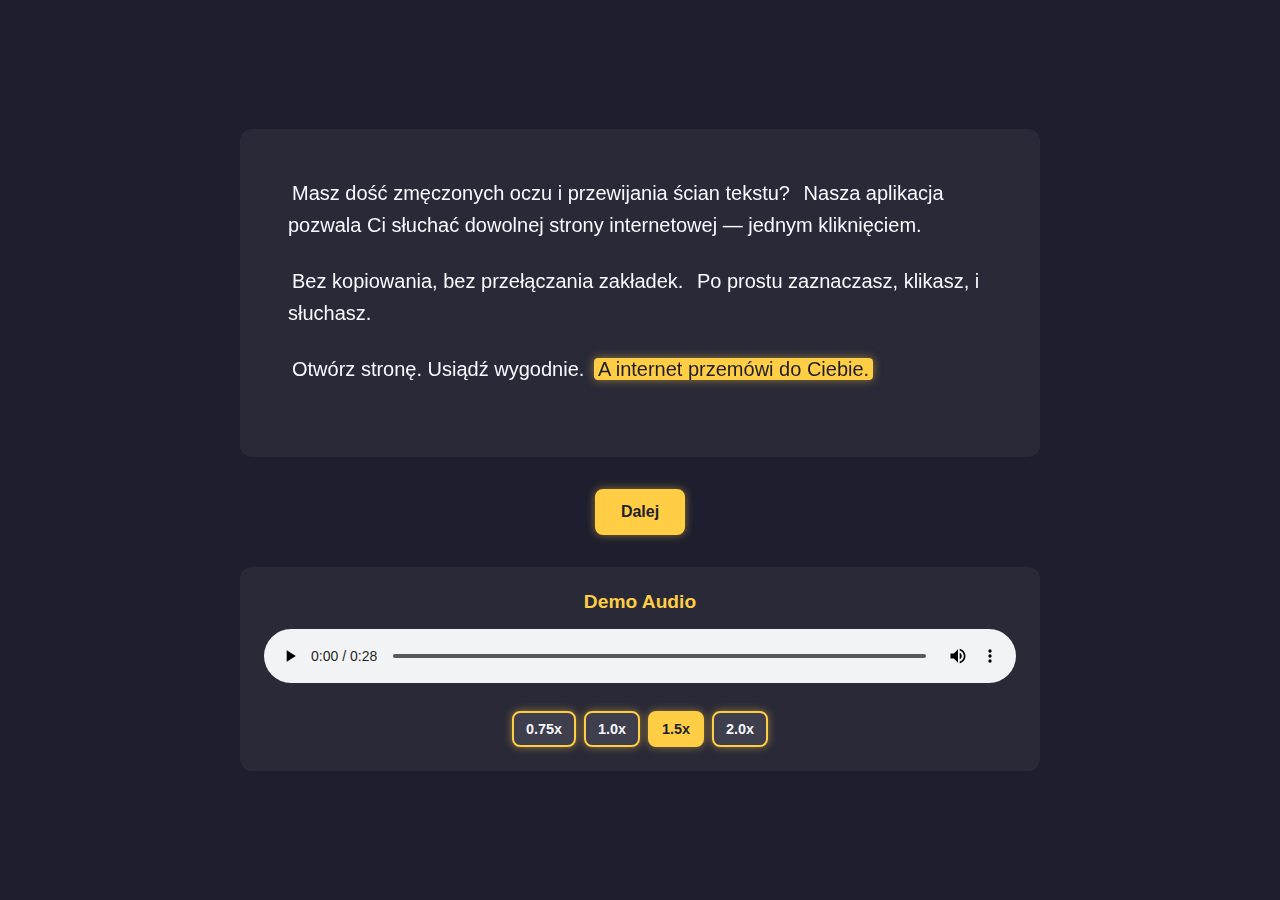
<file: index.html>
<!DOCTYPE html>
<html lang="pl">
<head>
    <meta charset="UTF-8">
    <meta name="viewport" content="width=device-width, initial-scale=1.0">
    <title>Web Reader</title>
    <style>
        * {
            margin: 0;
            padding: 0;
            box-sizing: border-box;
            font-family: 'Segoe UI', Tahoma, Geneva, Verdana, sans-serif;
        }
        
        body {
            background-color: #1E1E2E;
            color: #F8F9FC;
            display: flex;
            justify-content: center;
            align-items: center;
            min-height: 100vh;
            padding: 2rem;
        }
        
        .container {
            max-width: 800px;
            width: 100%;
        }
        
        .content {
            background: rgba(255, 255, 255, 0.05);
            border-radius: 12px;
            padding: 3rem;
            line-height: 1.6;
            font-size: 1.25rem;
            overflow-wrap: break-word;
            word-wrap: break-word;
            word-break: break-word;
            overflow: hidden;
        }
        
        .highlight {
            background-color: #FFCE44;
            color: #1E1E2E;
            padding: 0 0.25rem;
            border-radius: 4px;
            transition: background-color 0.5s ease-in-out, color 0.5s ease-in-out, box-shadow 0.5s ease-in-out;
            box-shadow: 0 0 10px rgba(255, 206, 68, 0.5);
        }
        
        .sentence {
            position: relative;
            transition: transform 0.3s ease;
            display: inline;
            padding: 0 0.25rem;
            box-sizing: border-box;
            transform-origin: center;
            will-change: transform;
            /* Allow text to wrap naturally */
            white-space: normal;
        }
        
        /* For paragraphs, allow wrapping between sentences */
        p {
            margin-bottom: 1.5rem;
            white-space: normal;
            overflow-wrap: break-word;
            word-wrap: break-word;
            hyphens: auto;
        }
        
        @media (max-width: 768px) {
            .content {
                padding: 2rem;
                font-size: 1.1rem;
            }
        }
        
        .button-container {
            display: flex;
            justify-content: center;
            margin-top: 2rem;
        }
        
        button {
            background-color: #FFCE44;
            color: #1E1E2E;
            border: 2px solid #FFCE44;
            padding: 0.75rem 1.5rem;
            border-radius: 8px;
            font-size: 1rem;
            font-weight: 600;
            cursor: pointer;
            transition: all 0.3s ease;
            box-shadow: 0 0 8px rgba(255, 206, 68, 0.5);
        }
        
        button:hover {
            background-color: #FFD966;
            border-color: #FFD966;
            transform: translateY(-2px);
            box-shadow: 0 4px 12px rgba(255, 206, 68, 0.7);
        }
        
        /* Audio Player Styles */
        .audio-player {
            margin-top: 2rem;
            padding: 1.5rem;
            background: rgba(255, 255, 255, 0.05);
            border-radius: 12px;
            text-align: center;
        }
        
        .audio-player h3 {
            margin-bottom: 1rem;
            color: #FFCE44;
            font-size: 1.2rem;
        }
        
        .audio-player audio {
            width: 100%;
            margin-bottom: 1rem;
        }
        
        .speed-controls {
            display: flex;
            justify-content: center;
            gap: 0.5rem;
            margin-top: 0.5rem;
        }
        
        .speed-btn {
            background-color: rgba(255, 255, 255, 0.1);
            color: #F8F9FC;
            padding: 0.5rem 0.75rem;
            font-size: 0.9rem;
        }
        
        .speed-btn.active {
            background-color: #FFCE44;
            color: #1E1E2E;
        }
    </style>
</head>
<body>
    <div class="container">
        <div class="content">
            <p><span class="sentence" data-index="0">Masz dość zmęczonych oczu i przewijania ścian tekstu?</span> <span class="sentence" data-index="1">Nasza aplikacja pozwala Ci słuchać dowolnej strony internetowej — jednym kliknięciem.</span></p>

            <p><span class="sentence" data-index="2">Bez kopiowania, bez przełączania zakładek.</span> <span class="sentence" data-index="3">Po prostu zaznaczasz, klikasz, i słuchasz.</span></p>

            <p><span class="sentence" data-index="4">Otwórz stronę. Usiądź wygodnie.</span> <span class="sentence highlight" data-index="5">A internet przemówi do Ciebie.</span></p>
        </div>
        <div class="button-container">
            <button id="next-highlight">Dalej</button>
        </div>
        
        <div class="audio-player">
            <h3>Demo Audio</h3>
            <audio id="demo-audio" src="narrify-landing-page/public/demo.mp3" controls></audio>
            <div class="speed-controls">
                <button class="speed-btn" data-speed="0.75">0.75x</button>
                <button class="speed-btn" data-speed="1.0">1.0x</button>
                <button class="speed-btn active" data-speed="1.5">1.5x</button>
                <button class="speed-btn" data-speed="2.0">2.0x</button>
            </div>
        </div>
    </div>
    <script>
        document.addEventListener('DOMContentLoaded', function() {
            const sentences = document.querySelectorAll('.sentence');
            const nextButton = document.getElementById('next-highlight');
            let currentIndex = 5; // Start with the last sentence highlighted
            let isAnimating = false; // Flag to prevent multiple simultaneous animations
            
            // Set the content width to ensure text stays inside
            function ensureContentConstraints() {
                const contentDiv = document.querySelector('.content');
                contentDiv.style.width = '100%';
                contentDiv.style.maxWidth = '100%';
                contentDiv.style.overflowWrap = 'break-word';
                contentDiv.style.wordWrap = 'break-word';
            }
            
            // Call on load
            ensureContentConstraints();
            
            // Function to apply smooth transition
            function moveHighlight(fromIndex, toIndex) {
                if (isAnimating) return;
                isAnimating = true;
                
                // Use opacity transitions to avoid layout shifts
                const fromEl = sentences[fromIndex];
                const toEl = sentences[toIndex];
                
                // Remember original styles
                const originalFromBg = fromEl.style.backgroundColor;
                const originalFromColor = fromEl.style.color;
                
                // Fade out without layout shift
                fromEl.classList.remove('highlight');
                
                setTimeout(() => {
                    // Add highlight to new element
                    toEl.classList.add('highlight');
                    
                    // Check if element is in viewport
                    const rect = toEl.getBoundingClientRect();
                    const isVisible = (
                        rect.top >= 0 &&
                        rect.bottom <= (window.innerHeight || document.documentElement.clientHeight)
                    );
                    
                    // Only scroll if not visible
                    if (!isVisible) {
                        // Use a smoother scroll
                        window.scrollTo({
                            top: window.scrollY + rect.top - window.innerHeight / 2,
                            behavior: 'smooth'
                        });
                    }
                    
                    isAnimating = false;
                }, 200);
            }
            
            nextButton.addEventListener('click', function() {
                if (isAnimating) return;
                
                const previousIndex = currentIndex;
                currentIndex = (currentIndex + 1) % sentences.length;
                
                moveHighlight(previousIndex, currentIndex);
            });
            
            // Add keyboard navigation for accessibility
            document.addEventListener('keydown', function(e) {
                if (e.key === 'ArrowRight' || e.key === ' ' || e.key === 'Enter') {
                    nextButton.click();
                    e.preventDefault();
                }
            });
            
            // Handle window resize - ensure content constraints
            window.addEventListener('resize', ensureContentConstraints);
            
            // Audio player functionality
            const audioElement = document.getElementById('demo-audio');
            const speedButtons = document.querySelectorAll('.speed-btn');
            
            // Set initial playback rate to 1.5x
            audioElement.playbackRate = 1.5;
            
            // Speed control buttons event listeners
            speedButtons.forEach(button => {
                button.addEventListener('click', function() {
                    // Get speed from data attribute
                    const speed = parseFloat(this.getAttribute('data-speed'));
                    
                    // Set playback rate
                    audioElement.playbackRate = speed;
                    
                    // Update active button
                    speedButtons.forEach(btn => btn.classList.remove('active'));
                    this.classList.add('active');
                });
            });
        });
    </script>
</body>
</html>
</file>
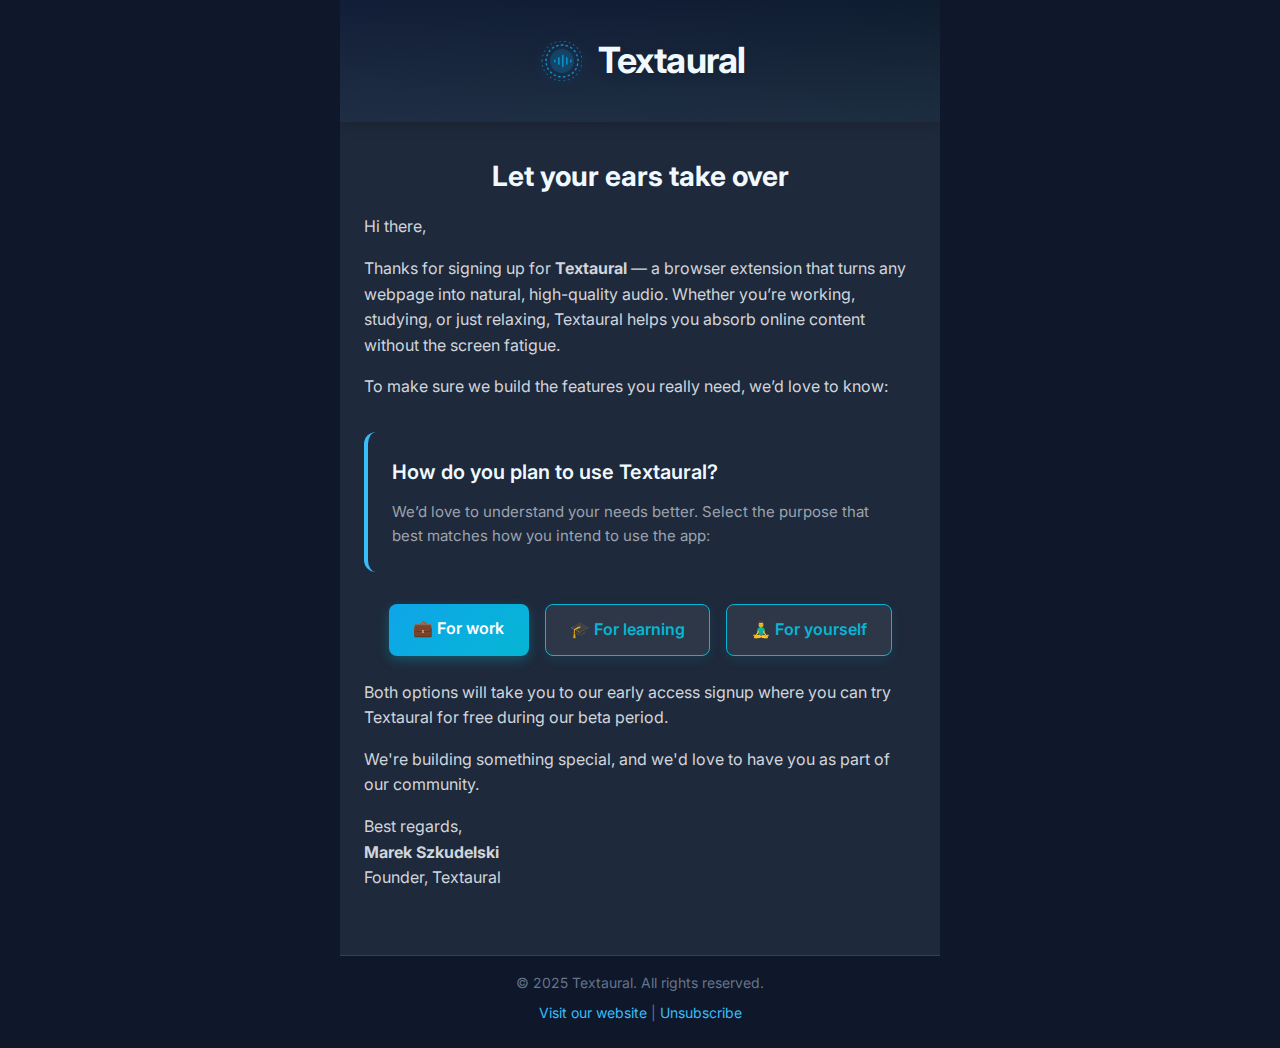
<file: textaural-landing-page/email-template.html>
<!DOCTYPE html>
<html lang="en">
<head>
    <meta charset="UTF-8">
    <meta name="viewport" content="width=device-width, initial-scale=1.0">
    <title>Textaural Email</title>
    <link href="https://fonts.googleapis.com/css2?family=Inter:wght@400;500;600;700;900&display=swap" rel="stylesheet">
    <style>
        /* Reset styles for email clients */
        * {
            margin: 0;
            padding: 0;
            box-sizing: border-box;
        }
        
        body {
            font-family: 'Inter', -apple-system, BlinkMacSystemFont, 'Segoe UI', Roboto, 'Helvetica Neue', Arial, sans-serif;
            line-height: 1.6;
            color: #D1D5DB;
            background-color: #0f172a;
            margin: 0;
            padding: 0;
        }
        
        .email-container {
            max-width: 600px;
            margin: 0 auto;
            background-color: #1e293b;
            overflow: hidden;
        }
        
        .header {
            background: linear-gradient(180deg, #0f172a 0%, #1e293b 100%);
            padding: 32px 24px;
            text-align: center;
            position: relative;
            overflow: hidden;
            box-shadow: 0 4px 12px rgba(0, 0, 0, 0.15);
        }
        
        .header::before {
            content: "";
            position: absolute;
            top: 0;
            left: 0;
            right: 0;
            bottom: 0;
            background: linear-gradient(135deg, rgba(59, 130, 246, 0.1) 0%, rgba(6, 182, 212, 0.05) 100%);
            opacity: 0.6;
            pointer-events: none;
        }
        
        .logo {
            position: relative;
            z-index: 1;
        }
        
        .logo svg {
            width: 200px;
            height: auto;
        }
        
        .content {
            padding: 32px 24px;
        }
        
        .text-section {
            margin-bottom: 32px;
        }
        
        .text-section h1 {
            color: #f0f9ff;
            font-size: 28px;
            font-weight: 700;
            margin-bottom: 16px;
            text-align: center;
        }
        
        .text-section p {
            color: #D1D5DB;
            font-size: 16px;
            line-height: 1.6;
            margin-bottom: 16px;
        }
        
        .question-section {
            background-color: #1e293b;
            border-radius: 12px;
            padding: 24px;
            margin-bottom: 32px;
            border-left: 4px solid #38BDF8;
        }
        
        .question-section h2 {
            color: #f0f9ff;
            font-size: 20px;
            font-weight: 600;
            margin-bottom: 12px;
        }
        
        .question-section p {
            color: #9CA3AF;
            font-size: 15px;
        }
        
        .cta-section {
            text-align: center;
            margin-bottom: 24px;
        }
        
        .cta-buttons {
            display: flex;
            gap: 16px;
            justify-content: center;
            flex-wrap: wrap;
        }
        
        .cta-button {
            display: inline-block;
            padding: 12px 24px;
            border-radius: 8px;
            text-decoration: none;
            font-weight: 600;
            font-size: 16px;
            min-width: 140px;
            text-align: center;
        }
        
        .cta-primary {
            background: linear-gradient(135deg, #0ea5e9 0%, #06b6d4 100%);
            color: #FFFFFF;
            box-shadow: 0 4px 12px rgba(6, 182, 212, 0.3);
            transition: transform 0.3s ease;
        }
        
        .cta-secondary {
            background-color: #2D3748;
            color: #06B6D4;
            border: 1px solid #06B6D4;
            box-shadow: 0 4px 12px rgba(6, 182, 212, 0.1);
        }
        
        .footer {
            background-color: #0f172a;
            padding: 16px;
            text-align: center;
            border-top: 1px solid #334155;
        }
        
        .footer p {
            color: #64748b;
            font-size: 14px;
            margin-bottom: 8px;
        }
        
        .footer a {
            color: #38BDF8;
            text-decoration: none;
        }
        
        .footer a:hover {
            text-decoration: underline;
        }
        
        /* Mobile responsiveness */
        @media (max-width: 480px) {
            .email-container {
                margin: 0;
                border-radius: 0;
            }
            
            .header {
                padding: 24px 16px;
            }
            
            .content {
                padding: 24px 16px;
            }
            
            .text-section h1 {
                font-size: 24px;
            }
            
            .cta-buttons {
                flex-direction: column;
                align-items: center;
            }
            
            .cta-button {
                width: 100%;
                max-width: 280px;
            }
        }
    </style>
</head>
<body>
    <div class="email-container">
        <!-- Header with Logo -->
        <div class="header">
            <div class="logo" style="display: flex; align-items: center; justify-content: center; gap: 16px; position: relative; z-index: 2;">
            <img src="public/textaural-logo-waves.png" alt="Textaural" width="48" style="display: block; filter: drop-shadow(0 0 8px rgba(14, 165, 233, 0.4));">
            <h1 style="color: #f0f9ff; font-size: 36px; margin: 0; font-weight: 700; letter-spacing: -0.02em; text-shadow: 0 2px 10px rgba(0, 0, 0, 0.15);">Textaural</h1>
            </div>
        </div>
        
        <!-- Main Content -->
        <div class="content">
            <!-- Text Section -->
            <div class="text-section">
                <h1>Let your ears take over</h1>
                <p>Hi there,</p>
               <p>Thanks for signing up for <strong>Textaural</strong> — a browser extension that turns any webpage into natural, high-quality audio. Whether you’re working, studying, or just relaxing, Textaural helps you absorb online content without the screen fatigue.</p>
<p>To make sure we build the features you really need, we’d love to know:</p>
</div>
            
                   <!-- Question Section -->
            <div class="question-section">
                <h2>How do you plan to use Textaural?</h2>
                <p>We’d love to understand your needs better. Select the purpose that best matches how you intend to use the app:</p>
            </div>
            
            <!-- CTA Section -->
            <div class="cta-section">
                <div class="cta-buttons">
                    <a href="https://textaural.app/thank-you?use=work" class="cta-button cta-primary">
                        💼 For work
                    </a>
                    <a href="https://textaural.app/thank-you?use=learning" class="cta-button cta-secondary">
                        🎓 For learning
                    </a>
                    <a href="https://textaural.app/thank-you?use=hobby" class="cta-button cta-secondary">
                        🧘‍♂️ For yourself
                    </a>
                </div>
            </div>
            
            <div class="text-section">
                <p>Both options will take you to our early access signup where you can try Textaural for free during our beta period.</p>
                <p>We're building something special, and we'd love to have you as part of our community.</p>
                <p>Best regards,<br>
                <strong>Marek Szkudelski</strong><br>
                Founder, Textaural</p>
            </div>
        </div>
        
        <!-- Footer -->
        <div class="footer">
            <p>© 2025 Textaural. All rights reserved.</p>
            <p>
                <a href="https://textaural.com">Visit our website</a> | 
                <a href="{$unsubscribe_link}">Unsubscribe</a>
            </p>
        </div>
    </div>
</body>
</html>
</file>
